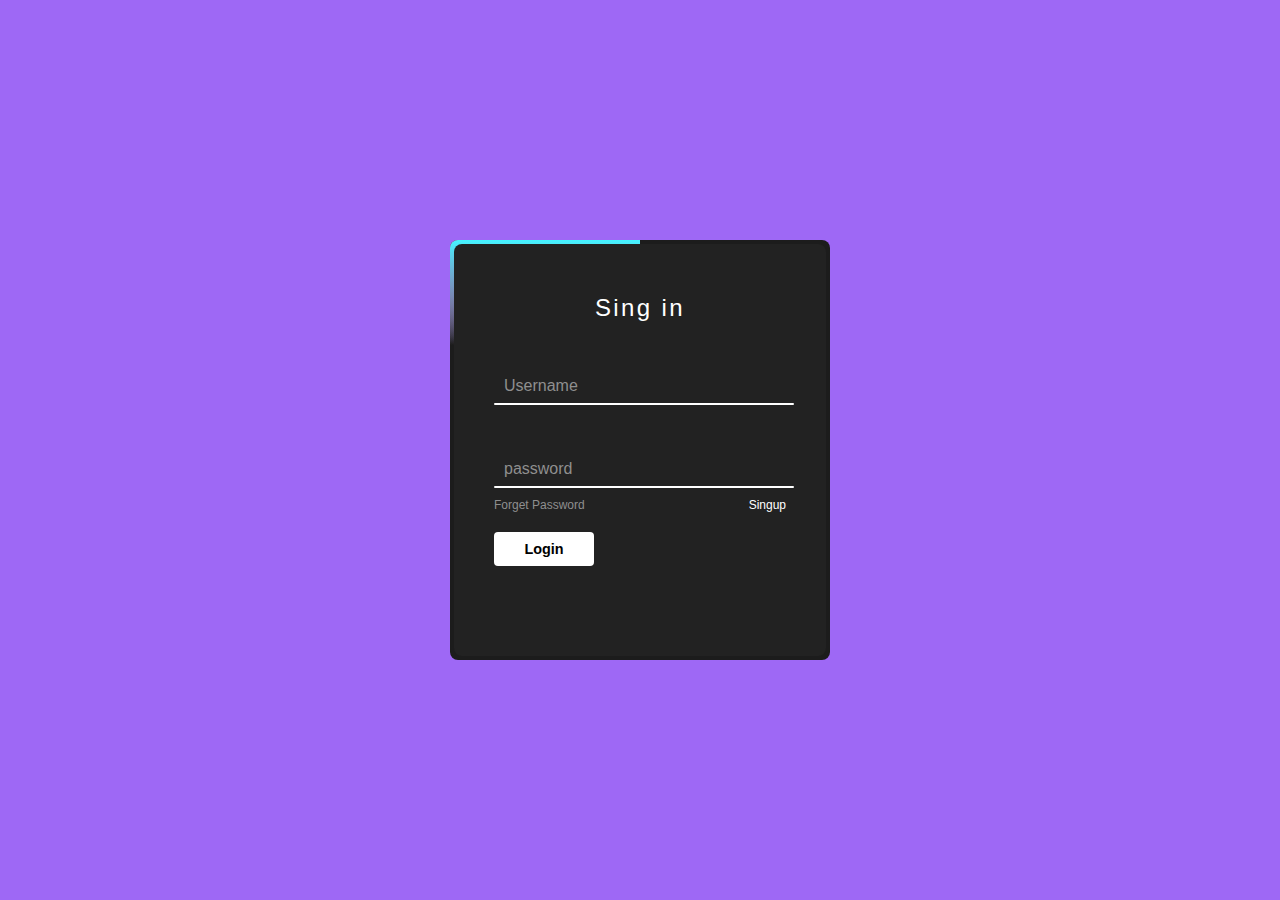
<file: log in/index.html>
<!DOCTYPE html>
<html lang="en">
<head>
    <meta charset="UTF-8">
    <meta name="viewport" content="width=device-width, initial-scale=1.0">
    <title>Document</title>
    <link rel="stylesheet" href="log in.css">
</head>
<body>
    <div class="box">
        <span class="borderline"></span>
        <form>
            <h2>Sing in</h2>
            <div class="inputBox">
                <input type="text" required="required">
                <span>Username</span>
                <i></i>
            </div>
            <div class="inputBox">
                <input type="password" required="required">
                <span>password</span>
               <i></i>
            </div>
            <div class="link">
            <a href="#">Forget Password</a>
            <a href="#">Singup</a>
        </div>
        <input type="submit"value="Login" >
        
        </form>
    </div>
    
</body>
</html>
</file>
<file: log in/log in.css>
*{
    margin: 0;
    padding: 0;
    box-sizing: border-box;
    font-family: 'Poppins',sans-serif;
}
body{
    display: flex;
    justify-content: center;
    align-items: center;
    min-height: 100vh;
    background: #9e68f5;
}
.box{
    position: relative;
    width: 380px;
    height: 420px;
    background: #1c1c1c;
    border-radius: 8px;
    overflow: hidden;

}
.box::before
{
    content: '';
    position: absolute;
    top:-50%;
    left: -50%;
    width: 380px;
    height: 420px;
    background: linear-gradient(0deg,transparent,
    transparent,#45f3ff,#45f3ff,#45f3ff);
    z-index: 1;
    transform-origin: bottom right;
    animation: animate 6s linear infinite;
}
.box::after
{
    content: '';
    position: absolute;
    top:-50%;
    left: -50%;
    width: 380px;
    height: 420px;
    background: linear-gradient(0deg,transparent,
    transparent,#45f3ff,#45f3ff,#45f3ff);
    z-index: 1;
    transform-origin: bottom right;
    animation: animate 6s linear infinite;
    animation-delay: -3s;
}
.borderline{
    position: absolute;
    top: 0;
    inset: 0;


}
.borderline::before
{
    content: '';
    position: absolute;
    top:-50%;
    left: -50%;
    width: 380px;
    height: 420px;
    background: linear-gradient(0deg,transparent,
    transparent,#d10b6e,#d10b6e,#d10b6e);
    z-index: 1;
    transform-origin: bottom right;
    animation: animate 6s linear infinite;
    animation-delay: -1.5s;

}
.borderline::after
{
    content: '';
    position: absolute;
    top:-50%;
    left: -50%;
    width: 380px;
    height: 420px;
    background: linear-gradient(0deg,transparent,
    transparent,#d10b6e,#d10b6e,#d10b6e);
    z-index: 1;
    transform-origin: bottom right;
    animation: animate 6s linear infinite;
    animation-delay: -4.5s;
}
@keyframes animate
{
    0%
    {
        transform: rotate(0deg);
    }
   100%
    {
        transform: rotate(360deg);
    }
} 


.box form{
    position: absolute;
    inset: 4px;
    background: #222;
    padding: 50px 40px;
    border-radius: 8px;
    z-index: 2;
    display: flex;
    flex-direction: column;

}
.box form h2{
    color: #fff;
    font-weight: 500;
    text-align: center;
    letter-spacing:0.1em
}
.box form .inputBox{
    position: relative;
    width: 300px;
    margin-top: 35px;
}
.box form .inputBox input{
    position: relative;
    width: 100%;
    padding: 20px 10px 10px;
    background: transparent;
    outline: none;
    border: none;
    box-shadow: 0,0em;
    color: #23242a;
    font-size: 1em;
    letter-spacing: 0,05em;
    transition: 0,5s;
    z-index: 10;
    
}
.box form .inputBox span
{
    position: absolute;
    left: 0;
    padding: 20px 10px 10px;
    pointer-events: none;
    color: #8f8f8f;
    font-size: 1em;
    letter-spacing: 0,05em;
    transition: 0,5s;

}
.box form .inputBox input:valid ~ span,
.box form .inputBox input:focus ~ span
{
    color: #fff;
    font-size: 0.75;
    transform: translateY(-34px);

}
.box form .inputBox i
{
position: absolute;
left: 0;
bottom: 0;
width: 100%;
height: 2px;
background: #fff;
border-radius: 4px;
overflow: hidden;
transition: 0.5s;
pointer-events:none ;
}
.box form .inputBox input:valid ~ i,
.box form .inputBox input:focus ~ i{
    height: 44px;
}
.box form .link{
    display: flex;
    justify-content: space-between;

}
.box form .link a{
    margin: 10px 0;
    
    font-size: 0.75em;
    color: #8f8f8f;
    text-decoration: none;
}
.box form .link a:hover,
.box form .link a:nth-child(2)
{
    color: #fff;
}
.box form input[type="submit"]
{
    outline: none;
    border: none;
    padding: 9px 25px;
    background: #fff;
    cursor: pointer;
    font-size: 0.9em;
    border-radius: 4px;
    font-weight: 600;
    width: 100px;
    margin-top: 10px;
}
.box form .inputBox input[type="submit"]:active
{
    opacity: 0.8
}
</file>
